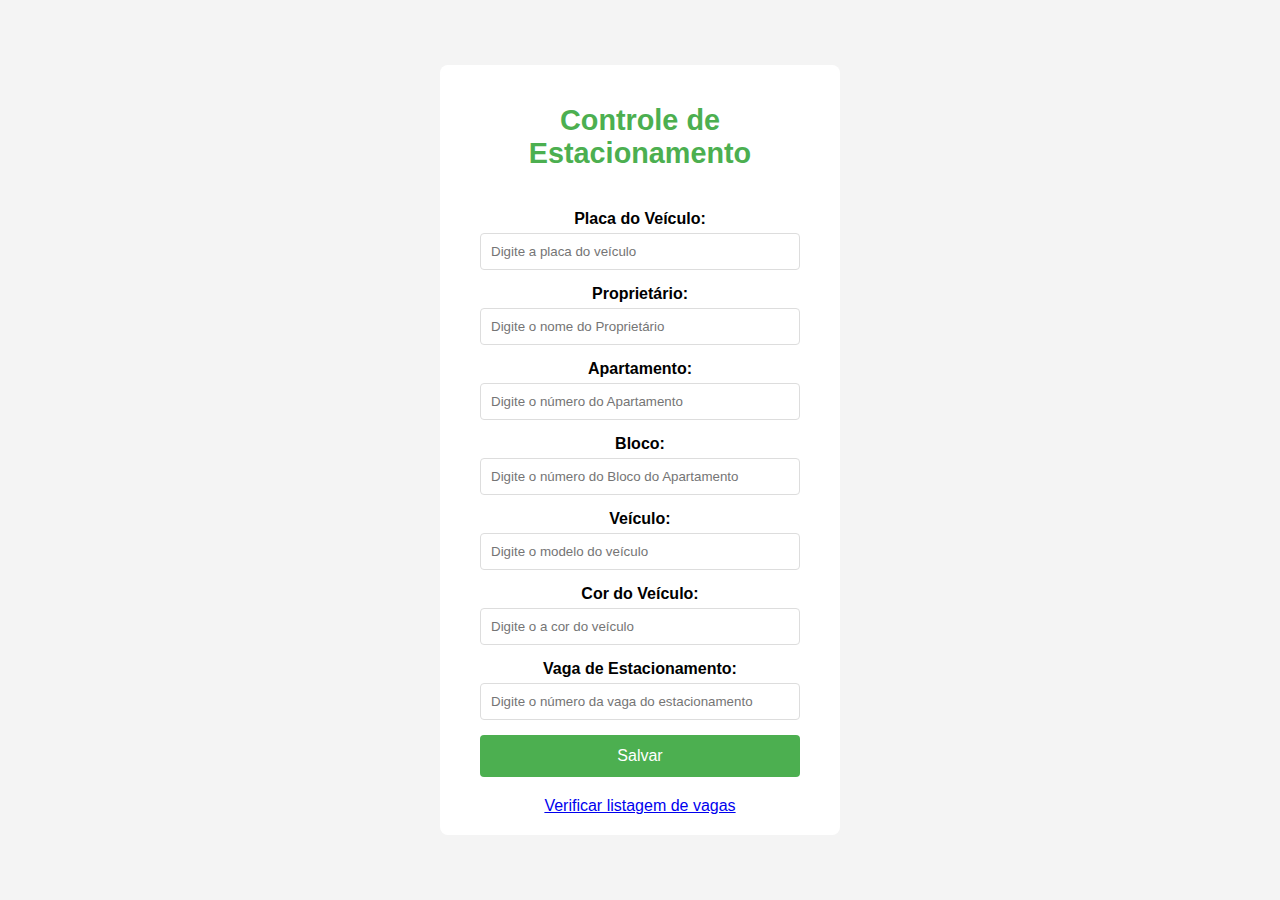
<file: index.html>
<!DOCTYPE html>
<html lang="en">
<head>
    <meta charset="UTF-8">
    <meta name="viewport" content="width=device-width, initial-scale=1.0">
    <title>Controle de Estacionamento</title>
    <link rel="stylesheet" href="style.css">
    <script src="script.js"></script>
</head>
<body>

    <div class="container">

        <h1>Controle de Estacionamento</h1>

        <form id="cadastro">

            <label>Placa do Veículo: </label>
            <input type="text" id="placa" placeholder="Digite a placa do veículo"/>


            <label>Proprietário: </label>
            <input type="text" id="nome" placeholder="Digite o nome do Proprietário"/>


            <label>Apartamento: </label>
            <input type="number" id="apto" placeholder="Digite o número do Apartamento"/>


            <label>Bloco: </label>
            <input type="number" id="bloco" placeholder="Digite o número do Bloco do Apartamento"/>


            <label>Veículo: </label>
            <input type="text" id="modelo" placeholder="Digite o modelo do veículo"/>


            <label>Cor do Veículo: </label>
            <input type="text" id="cor" placeholder="Digite o a cor do veículo"/>

            <label>Vaga de Estacionamento: </label>
            <input type="number" id="vaga" placeholder="Digite o número da vaga do estacionamento"/>

            <button onclick="salvar()">Salvar</button>

        </form>

        <a href="listagem.html" target="_blank">Verificar listagem de vagas</a>

    </div>

</body>
</html>
</file>
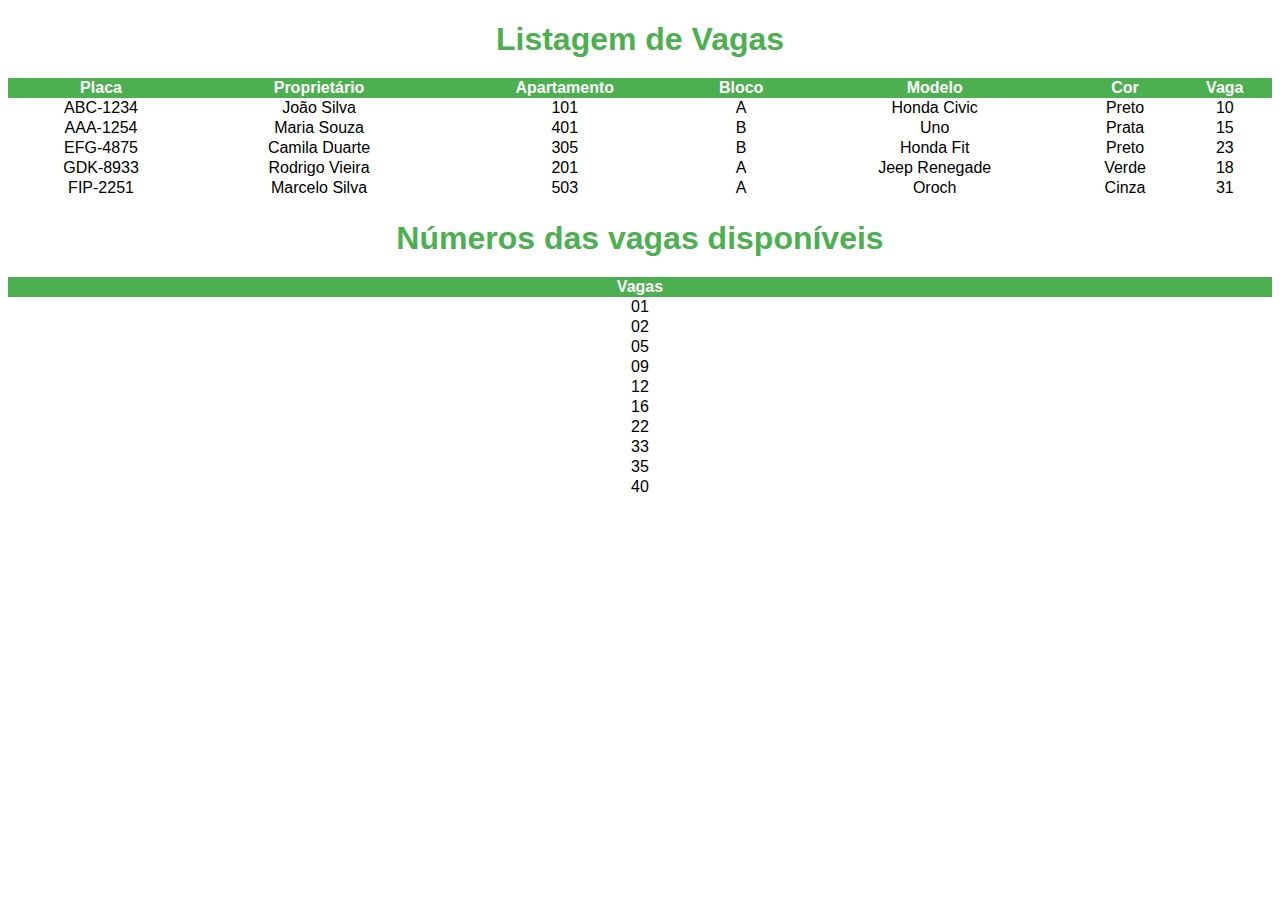
<file: listagem.html>
<!DOCTYPE html>
<html lang="pt-BR">
<head>
    <meta charset="UTF-8">
    <meta name="viewport" content="width=device-width, initial-scale=1.0">
    <title>Vagas cadastradas</title>
    <link rel="stylesheet" href="stylelistagem.css">
</head>
<body>
    <h1>Listagem de Vagas</h1>
    <table>
        <thead>
            <tr>
                <th>Placa</th>
                <th>Proprietário</th>
                <th>Apartamento</th>
                <th>Bloco</th>
                <th>Modelo</th>
                <th>Cor</th>
                <th>Vaga</th>
            </tr>
        </thead>
        <tbody>
            <tr>
                <td>ABC-1234</td>
                <td>João Silva</td>
                <td>101</td>
                <td>A</td>
                <td>Honda Civic</td>
                <td>Preto</td>
                <td>10</td>
            </tr>
            <tr>
                <td>AAA-1254</td>
                <td>Maria Souza</td>
                <td>401</td>
                <td>B</td>
                <td>Uno</td>
                <td>Prata</td>
                <td>15</td>
            </tr>
            <tr>
                <td>EFG-4875</td>
                <td>Camila Duarte</td>
                <td>305</td>
                <td>B</td>
                <td>Honda Fit</td>
                <td>Preto</td>
                <td>23</td>
            </tr>
            <tr>
                <td>GDK-8933</td>
                <td>Rodrigo Vieira</td>
                <td>201</td>
                <td>A</td>
                <td>Jeep Renegade</td>
                <td>Verde</td>
                <td>18</td>
            </tr>
            <tr>
                <td>FIP-2251</td>
                <td>Marcelo Silva</td>
                <td>503</td>
                <td>A</td>
                <td>Oroch</td>
                <td>Cinza</td>
                <td>31</td>
            </tr>
        </tbody>
    </table>

    <h1>Números das vagas disponíveis</h1>
    <table>
        <thead>
            <tr>
                <th>Vagas</th>
            </tr>
        </thead>
        <tbody>
            <tr>
                <td>01</td>
            </tr>
            <tr>
                <td>02</td>
            </tr>
            <tr>
                <td>05</td>
            </tr>
            <tr>
                <td>09</td>
            </tr>
            <tr>
                <td>12</td>
            </tr>
            <tr>
                <td>16</td>
            </tr>
            <tr>
                <td>22</td>
            </tr>
            <tr>
                <td>33</td>
            </tr>
            <tr>
                <td>35</td>
            </tr>
            <tr>
                <td>40</td>
            </tr>
        </tbody>
    </table>
</body>
</html>
</file>
<file: style.css>
body {
    font-family: Arial, sans-serif;
    background-color: #f4f4f4;
    margin: 0;
    padding: 0;
    height: 100vh;
    display: flex;
    justify-content: center;
    align-items: center;
}

.container {
    text-align: center;
    background-color: white;
    padding: 20px;
    border-radius: 8px;
    max-width: 400px;
    width: 100%;
    box-sizing: border-box;
}

h1 {
    text-align: center;
    margin-bottom: 20px;
    font-size: 1.8em;
    color: #4CAF50;
}

form {
    background-color: white;
    padding: 20px;
    max-width: 400px;
    width: 100%;
    box-sizing: border-box;
}

label {
    display: block;
    margin-bottom: 5px;
    font-weight: bold;
}

input {
    width: 100%;
    padding: 10px;
    margin-bottom: 15px;
    border: 1px solid #ddd;
    border-radius: 4px;
    box-sizing: border-box;
}

button {
    width: 100%;
    padding: 12px;
    background-color: #4CAF50;
    color: white;
    border: none;
    border-radius: 4px;
    font-size: 1em;
}
</file>
<file: stylelistagem.css>
h1 {
    font-family: Arial, sans-serif;
    color: #4CAF50;
    margin-bottom: 20px;
    text-align: center;
}

table {
    font-family: Arial, sans-serif;
    text-align: center;
    width: 100%;
    border-collapse: collapse;
    margin-bottom: 20px;
}

thead {
    background-color: #4CAF50;
    color: white;
    text-align: center;
    border-radius: 30px;
}
</file>
